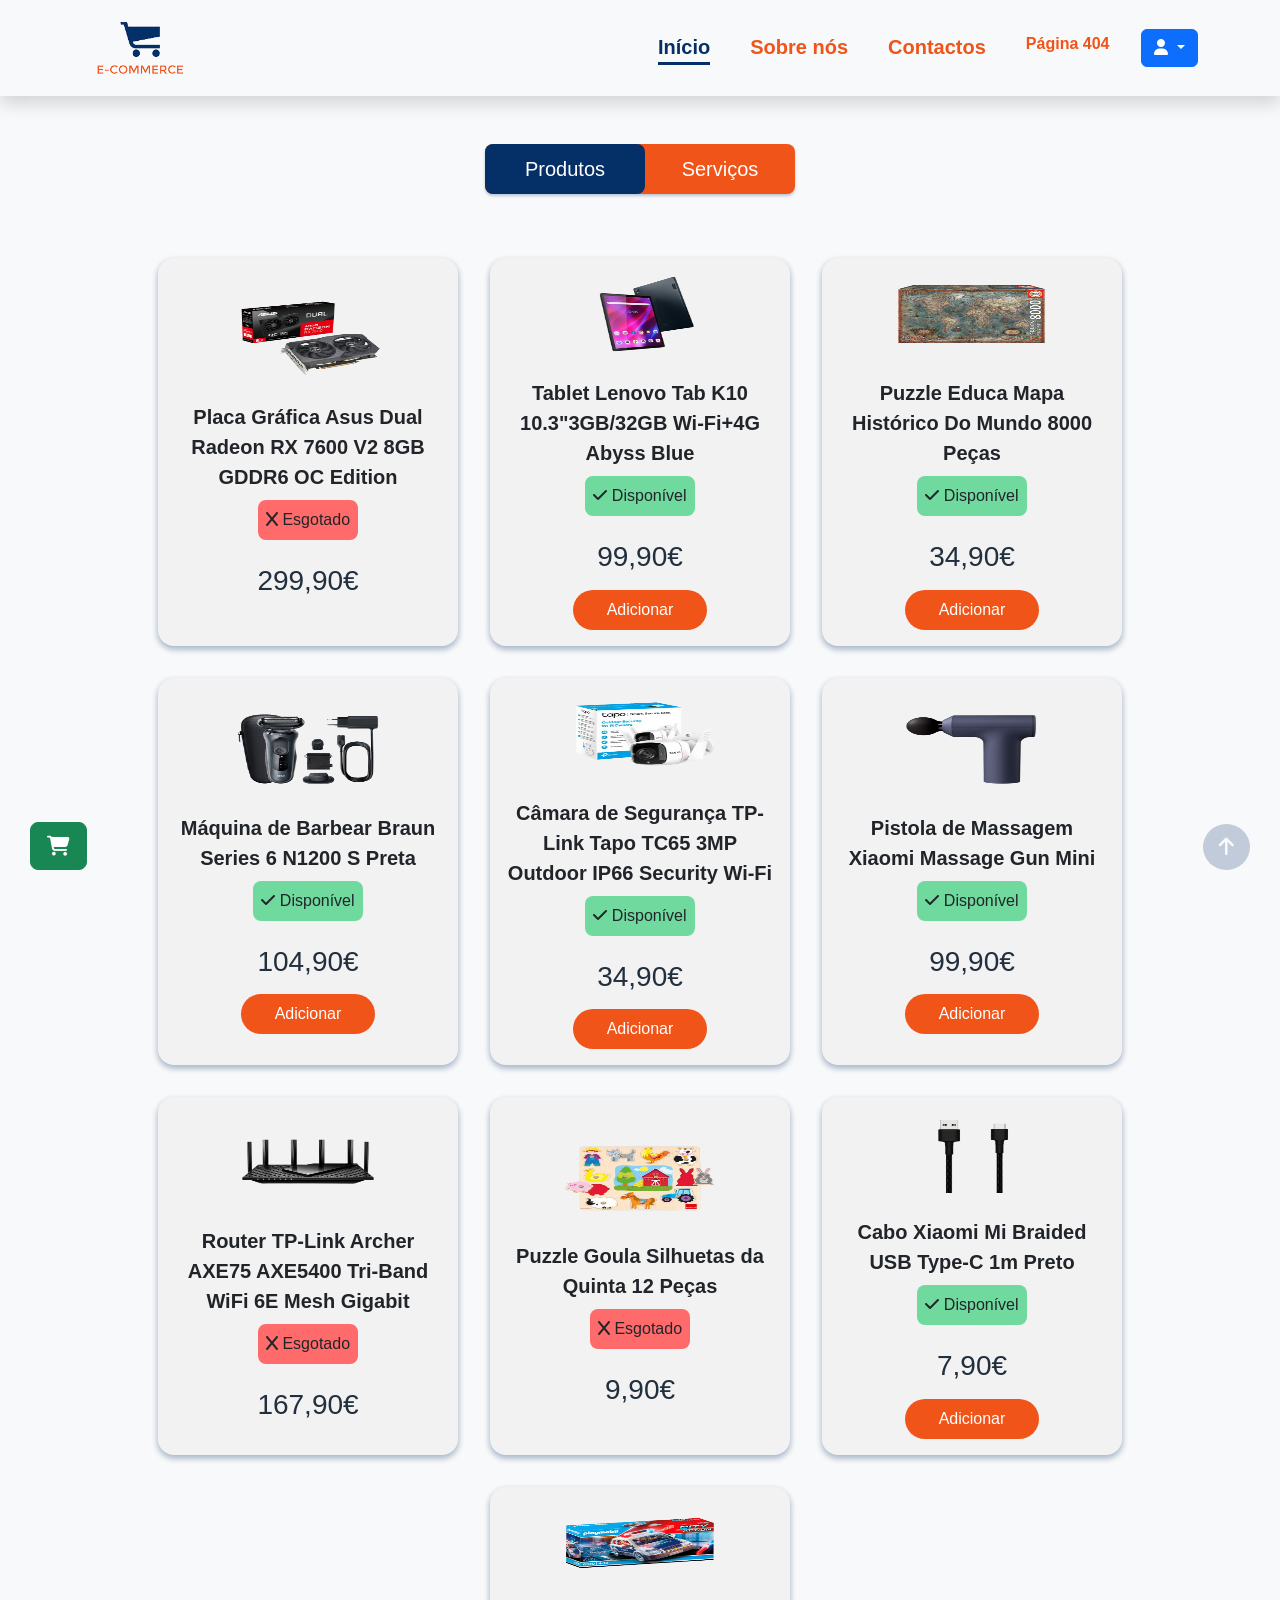
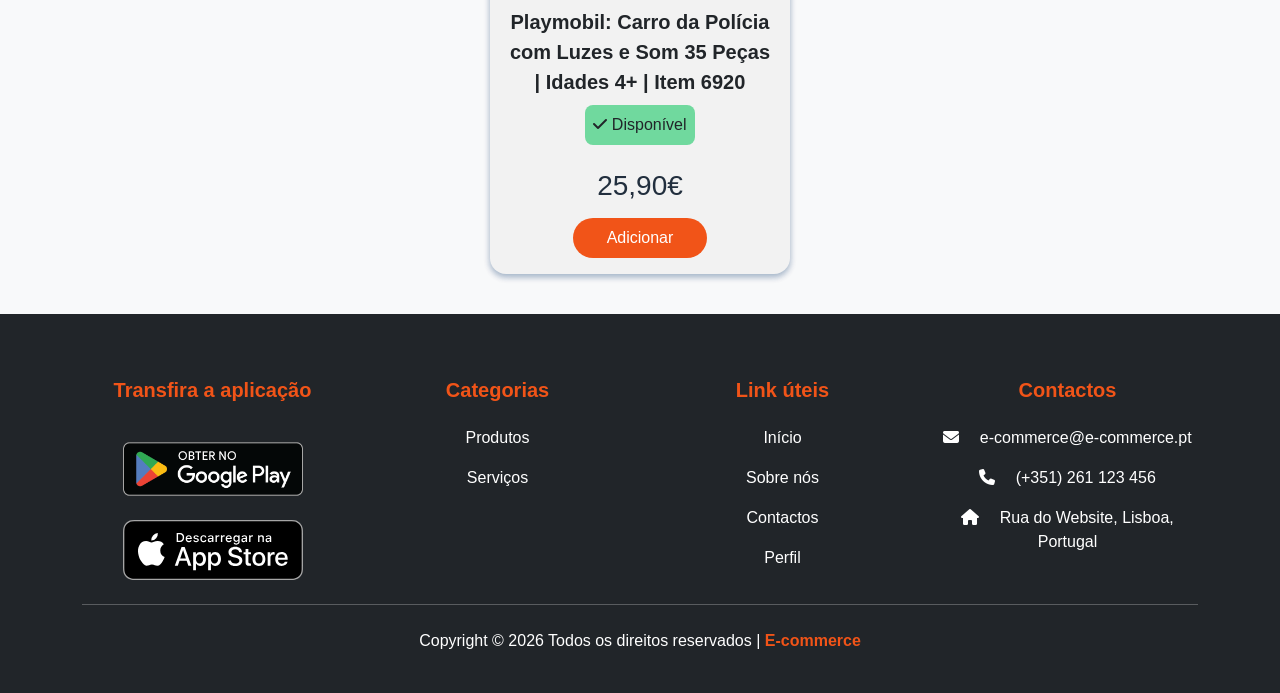
<file: src/index.html>
<!doctype html>
<html lang="pt">

<head>
    <meta charset="utf-8">
    <meta name="viewport" content="width=device-width, initial-scale=1">

    <title>E-commerce</title>

    <link rel="shortcut icon" href="assets/logo.ico" type="image/x-icon">
    <link rel="stylesheet" href="styles/bootstrap-5.3.3.min.css">
    <link rel="stylesheet" href="fontawesome-free-6.7.2-web/css/all.css">
    <link rel="stylesheet" href="styles/styles.css">
    <link rel="stylesheet" href="styles/shop.css">
    <link rel="stylesheet" href="styles/shopping-cart.css">
</head>

<body>
    <button type="button" id="scrollToTopButton" title="Subir"
        class="btn btn-primary btn-floating btn-lg rounded-circle border-0">
        <i class="fas fa-arrow-up"></i>
    </button>

    <button type="button" title="Carrinho" class="btn btn-success btn-floating btn-lg rounded-3"
        id="shoppingCartButton">
        <i class="fa-solid fa-cart-shopping fa-beat-fade"></i>
    </button>

    <div hidden class="shopping-cart text-center position-fixed p-3 rounded-4">
        <h2 class="fs-3 fw-medium">Carrinho de compras</h2>

        <div class="items"></div>

        <div id="totalPriceText" class="fs-4 m-3">Sem produtos</div>

        <button hidden type="button" title="Comprar" class="w-75 m-2 p-2 fs-5 border-0 text-white rounded-5 shadow-sm"
            id="checkoutButton">
            Comprar
        </button>
    </div>

    <header>
        <nav class="navbar navbar-expand-lg shadow bg-body-tertiary">
            <div class="container">
                <a class="navbar-brand" href="index.html"><img height="70px" src="assets/logo.png" alt="Logótipo"></a>

                <button class="navbar-toggler" type="button" data-bs-toggle="collapse" data-bs-target="#navbarNav"
                    aria-controls="navbarNav" aria-expanded="false" aria-label="Toggle navigation">
                    <span class="navbar-toggler-icon"></span>
                </button>

                <div class="collapse navbar-collapse justify-content-end" id="navbarNav">
                    <ul class="navbar-nav fw-bold fs-5">
                        <li class="nav-item me-4">
                            <a class="nav-link active" href="#" aria-current="page">Início</a>
                        </li>

                        <li class="nav-item me-4">
                            <a class="nav-link" href="pages/about-us.html">Sobre nós</a>
                        </li>

                        <li class="nav-item me-4">
                            <a class="nav-link" href="pages/contacts.html">Contactos</a>
                        </li>

                        <li class="nav-item me-4 fs-6">
                            <a class="nav-link" href="pages/404.html">Página 404</a>
                        </li>
                    </ul>

                    <div class="btn-group">
                        <button type="button" class="btn btn-primary dropdown-toggle" data-bs-toggle="dropdown"
                            aria-expanded="false">
                            <i class="fa-solid fa-user"></i>
                        </button>

                        <ul class="dropdown-menu dropdown-menu-start dropdown-menu-lg-end">
                            <li><a class="dropdown-item" href="pages/profile.html">Perfil</a></li>
                            <li><hr class="dropdown-divider"></li>
                            <li><a id="logoutButton" class="dropdown-item text-danger" href="pages/login.html">Logout</a></li>
                            <li><a class="dropdown-item" href="pages/login.html">Login</a></li>
                        </ul>
                    </div>
                </div>
            </div>
        </nav>
    </header>

    <main>
        <section id="shop">
            <ul class="shop-menu position-relative mt-5 m-auto p-0 rounded-3 text-white text-center">
                <li role="button" data-id="products">Produtos</li>
                <li role="button" data-id="services">Serviços</li>

                <div class="animation position-absolute top-0 h-100"></div>
            </ul>

            <div class="shop-gallery mt-5 justify-content-center d-flex flex-wrap"></div>
        </section>
    </main>

    <footer class="bg-dark text-white pt-5 pb-4 mt-4">
        <div class="container text-center text-md-left">
            <div class="row text-center text-md-left">
                <div class="col-md-3 col-lg-3 col-xl-3 mx-auto mt-3">
                    <h5 class="mb-4 fw-bold">Transfira a aplicação</h5>

                    <a role="button" target="_blank" href="https://play.google.com/store/games?device=windows"><img
                            src="assets/google-play-badge.png" alt="Obter no Google Play" class="m-2"
                            style="width: 180px;"></a>

                    <a role="button" target="_blank" href="https://www.apple.com/pt/app-store/"><img
                            src="assets/app-store-badge.svg" alt="Descarregar na App Store" class="m-2"
                            style="width: 180px;"></a>
                </div>

                <div class="change-shop-category col-md-3 col-lg-3 col-xl-3 mx-auto mt-3">
                    <h5 class="mb-4 fw-bold">Categorias</h5>

                    <p><a href="#shop" class="text-decoration-none text-white" data-id="products">Produtos</a></p>
                    <p><a href="#shop" class="text-decoration-none text-white" data-id="services">Serviços</a></p>
                </div>

                <div class="col-md-3 col-lg-3 col-xl-3 mx-auto mt-3">
                    <h5 class="mb-4 fw-bold">Link úteis</h5>

                    <p>
                        <a href="#" class="text-white" style="text-decoration: none;">Início</a>
                    </p>

                    <p>
                        <a href="pages/about-us.html" class="text-white" style="text-decoration: none;">Sobre nós</a>
                    </p>

                    <p>
                        <a href="pages/contacts.html" class="text-white" style="text-decoration: none;">Contactos</a>
                    </p>

                    <p>
                        <a href="pages/profile.html" class="text-white" style="text-decoration: none;">Perfil</a>
                    </p>
                </div>

                <div class="col-md-3 col-lg-3 col-xl-3 mx-auto mt-3">
                    <h5 class="mb-4 fw-bold">Contactos</h5>

                    <p>
                        <i class="fas fa-envelope me-3"></i>
                        <a class="text-white text-decoration-none"
                            href="mailto:e-commerce@e-commerce.pt">e-commerce@e-commerce.pt</a>
                    </p>

                    <p>
                        <i class="fas fa-phone me-3"></i>
                        <a class="text-white text-decoration-none" href="tel:261123456">(+351) 261 123 456</a>
                    </p>

                    <address>
                        <i class="fas fa-home me-3"></i>
                        <a class="text-white text-decoration-none" target="_blank"
                            href="https://maps.app.goo.gl/ByMkb3eF8p7PZ8bL6">Rua do Website, Lisboa, Portugal</a>
                    </address>
                </div>
            </div>

            <hr class="mb-4">

            <p id="copyright"></p>
        </div>
    </footer>

    <script src="js/jquery-3.7.1.min.js" type="text/javascript"></script>
    <script src="js/bootstrap-5.3.3.bundle.min.js"></script>
    <script src="js/main.js" type="text/javascript"></script>
    <script src="js/shop.js" type="text/javascript"></script>
</body>

</html>
</file>
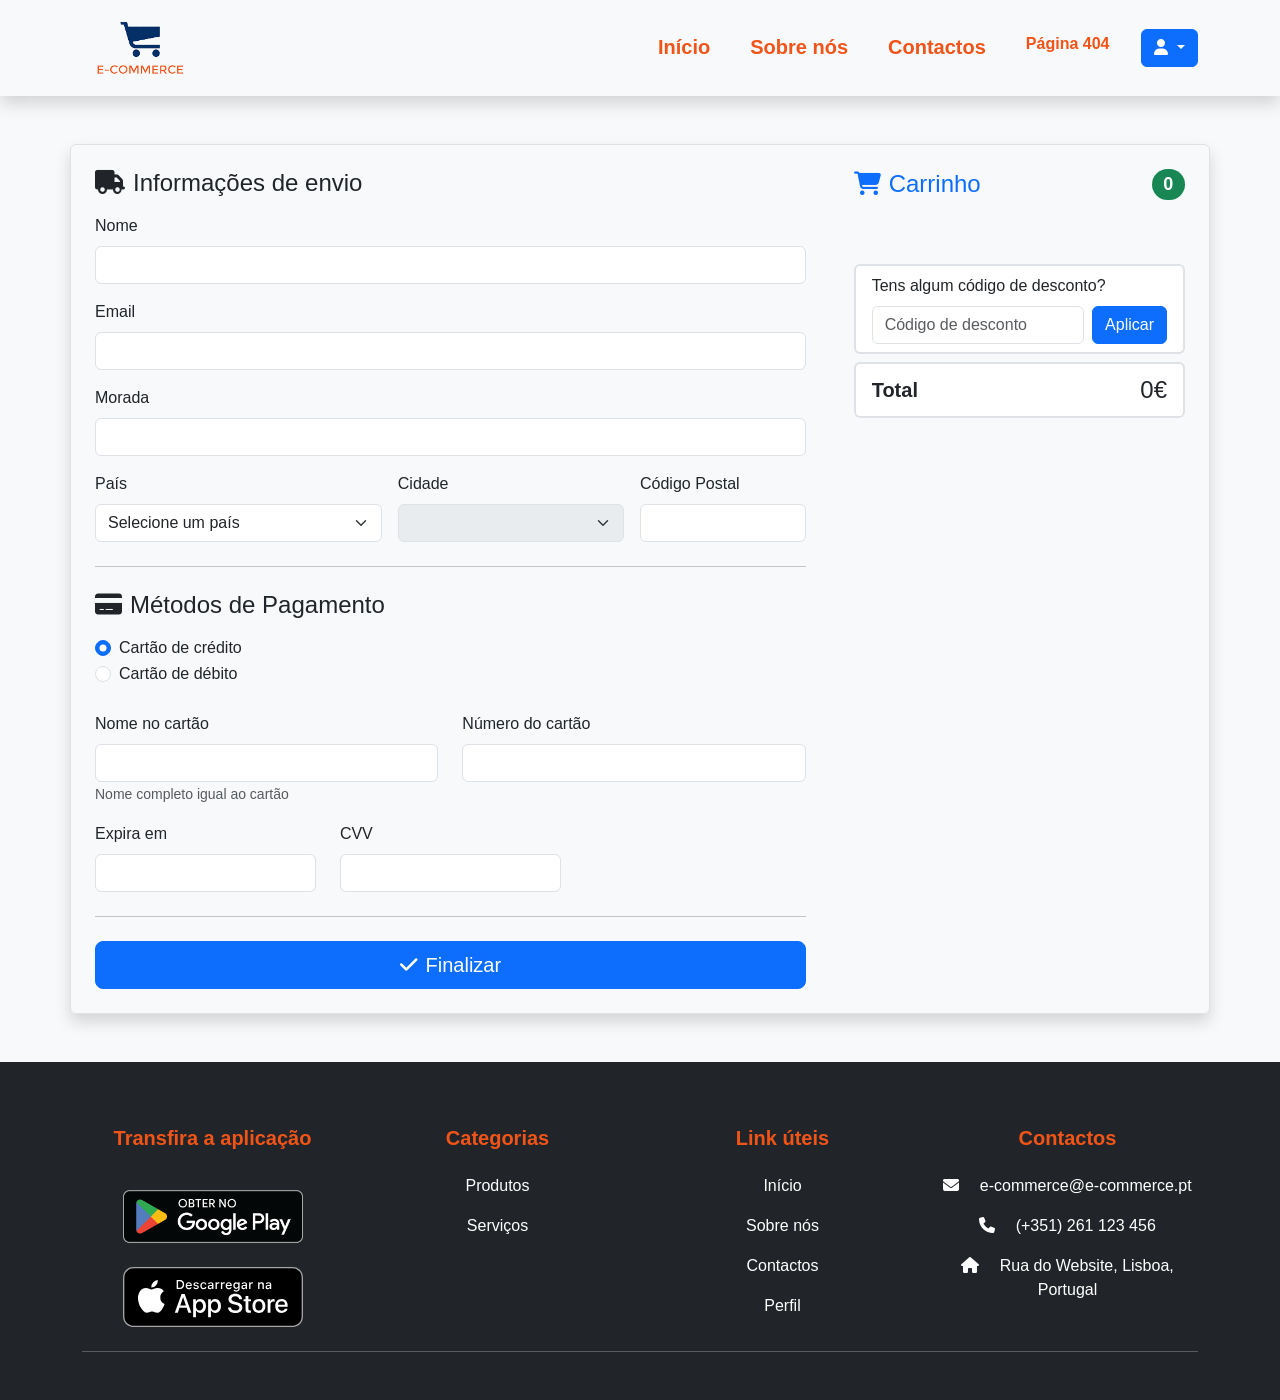
<file: src/pages/checkout.html>
<!doctype html>
<html lang="pt">

<head>
    <meta charset="utf-8">
    <meta name="viewport" content="width=device-width, initial-scale=1">

    <title>Contactos</title>

    <link rel="shortcut icon" href="../assets/logo.ico" type="image/x-icon">
    <link rel="stylesheet" href="../styles/bootstrap-5.3.3.min.css">
    <link rel="stylesheet" href="../fontawesome-free-6.7.2-web/css/all.css">
    <link rel="stylesheet" href="../styles/styles.css">
    <link rel="stylesheet" href="../styles/checkout.css">
</head>

<body>
    <button type="button" id="scrollToTopButton" title="Subir"
        class="btn btn-primary btn-floating btn-lg rounded-circle border-0">
        <i class="fas fa-arrow-up"></i>
    </button>

    <header>
        <nav class="navbar navbar-expand-lg shadow bg-body-tertiary">
            <div class="container">
                <a class="navbar-brand" href="../index.html"><img height="70px" src="../assets/logo.png"
                        alt="Logótipo"></a>

                <button class="navbar-toggler" type="button" data-bs-toggle="collapse" data-bs-target="#navbarNav"
                    aria-controls="navbarNav" aria-expanded="false" aria-label="Toggle navigation">
                    <span class="navbar-toggler-icon"></span>
                </button>

                <div class="collapse navbar-collapse justify-content-end" id="navbarNav">
                    <ul class="navbar-nav fw-bold fs-5">
                        <li class="nav-item me-4">
                            <a class="nav-link" href="../index.html">Início</a>
                        </li>

                        <li class="nav-item me-4">
                            <a class="nav-link" href="about-us.html">Sobre nós</a>
                        </li>

                        <li class="nav-item me-4">
                            <a class="nav-link" href="contacts.html">Contactos</a>
                        </li>

                        <li class="nav-item me-4 fs-6">
                            <a class="nav-link" href="404.html">Página 404</a>
                        </li>
                    </ul>

                    <div class="btn-group">
                        <button type="button" class="btn btn-primary dropdown-toggle" data-bs-toggle="dropdown"
                            aria-expanded="false">
                            <i class="fa-solid fa-user"></i>
                        </button>

                        <ul class="dropdown-menu dropdown-menu-start dropdown-menu-lg-end">
                            <li><a class="dropdown-item" href="profile.html">Perfil</a></li>
                            <li>
                                <hr class="dropdown-divider">
                            </li>
                            <li><a id="logoutButton" class="dropdown-item text-danger" href="login.html">Logout</a></li>
                            <li><a class="dropdown-item" href="login.html">Login</a></li>
                        </ul>
                    </div>
                </div>
            </div>
        </nav>
    </header>

    <main class="container my-5 p-4 border rounded shadow">
        <div class="row g-5">
            <div class="col-md-4 order-md-last">
                <h4 class="d-flex justify-content-between align-items-center mb-3">
                    <span class="text-primary"><i class="fas fa-shopping-cart me-2"></i>Carrinho</span>
                    <span id="totalItemsText" class="badge bg-success rounded-pill">0</span>
                </h4>

                <ul id="shoppingCart" class="list-group mt-3"></ul>
            </div>

            <div class="col-md-8 d-flex flex-column">
                <div class="flex-grow-1 d-flex flex-column justify-content-between">
                    <h4 class="mb-3"><i class="fas fa-truck me-2"></i>Informações de envio</h4>
                    <form class="h-100 d-flex flex-column justify-content-between">
                        <div class="row g-3">
                            <div class="col-12">
                                <label class="form-label" for="name">Nome</label>
                                <input type="text" id="name" class="form-control" required>
                            </div>

                            <div class="col-12">
                                <label class="form-label" for="email">Email</label>
                                <input type="email" id="email" class="form-control" required>
                            </div>

                            <div class="col-12">
                                <label class="form-label" for="address">Morada</label>
                                <input type="text" id="address" class="form-control" required>
                            </div>
                            
                            <div class="col-md-5">
                                <label class="form-label" for="country">País</label>
                                <select class="form-select" id="country" required></select>
                            </div>

                            <div class="col-md-4">
                                <label class="form-label" for="city">Cidade</label>
                                <select class="form-select" id="city" disabled></select>
                            </div>

                            <div class="col-md-3">
                                <label class="form-label" for="postalCode">Código Postal</label>
                                <input type="text" id="postalCode" class="form-control" required>
                            </div>
                        </div>

                        <hr class="my-4">

                        <h4 class="mb-3"><i class="fas fa-credit-card me-2"></i>Métodos de Pagamento</h4>

                        <div class="form-check">
                            <input id="credit" name="paymentMethod" type="radio" class="form-check-input" checked required>
                            <label class="form-check-label" for="credit">Cartão de crédito</label>
                        </div>

                        <div class="form-check">
                            <input id="debit" name="paymentMethod" type="radio" class="form-check-input" required>
                            <label class="form-check-label" for="debit">Cartão de débito</label>
                        </div>

                        <div class="row gy-3 mt-2">
                            <div class="col-md-6">
                                <label class="form-label" for="cardname">Nome no cartão</label>
                                <input type="text" id="cardname" class="form-control" required>
                                <small class="text-muted">Nome completo igual ao cartão</small>
                            </div>

                            <div class="col-md-6">
                                <label class="form-label" for="creditcard">Número do cartão</label>
                                <input type="text" id="creditcard" class="form-control" required>
                            </div>

                            <div class="col-md-4">
                                <label class="form-label" for="expiration">Expira em</label>
                                <input type="text" id="expiration" class="form-control" required>
                            </div>
                            
                            <div class="col-md-4">
                                <label class="form-label" for="cvv">CVV</label>
                                <input type="text" id="cvv" class="form-control" required>
                            </div>
                        </div>

                        <hr class="my-4">

                        <button type="submit" class="btn btn-primary btn-lg w-100"><i class="fas fa-check me-2"></i>Finalizar</button>
                    </form>
                </div>
            </div>
        </div>
    </main>


    <footer class="bg-dark text-white pt-5 pb-4 mt-4">
        <div class="container text-center text-md-left">
            <div class="row text-center text-md-left">
                <div class="col-md-3 col-lg-3 col-xl-3 mx-auto mt-3">
                    <h5 class="mb-4 fw-bold">Transfira a aplicação</h5>

                    <a role="button" target="_blank" href="https://play.google.com/store/games?device=windows"><img
                            src="../assets/google-play-badge.png" alt="Obter no Google Play" class="m-2"
                            style="width: 180px;"></a>

                    <a role="button" target="_blank" href="https://www.apple.com/pt/app-store/"><img
                            src="../assets/app-store-badge.svg" alt="Descarregar na App Store" class="m-2"
                            style="width: 180px;"></a>
                </div>

                <div class="change-shop-category col-md-3 col-lg-3 col-xl-3 mx-auto mt-3">
                    <h5 class="mb-4 fw-bold">Categorias</h5>

                    <p><a href="../index.html#products" class="text-decoration-none text-white">Produtos</a></p>
                    <p><a href="../index.html#services" class="text-decoration-none text-white">Serviços</a></p>
                </div>

                <div class="col-md-3 col-lg-3 col-xl-3 mx-auto mt-3">
                    <h5 class="mb-4 fw-bold">Link úteis</h5>

                    <p>
                        <a href="../index.html" class="text-white" style="text-decoration: none;">Início</a>
                    </p>

                    <p>
                        <a href="about-us.html" class="text-white" style="text-decoration: none;">Sobre nós</a>
                    </p>

                    <p>
                        <a href="contacts.html" class="text-white" style="text-decoration: none;">Contactos</a>
                    </p>

                    <p>
                        <a href="profile.html" class="text-white" style="text-decoration: none;">Perfil</a>
                    </p>
                </div>

                <div class="col-md-3 col-lg-3 col-xl-3 mx-auto mt-3">
                    <h5 class="mb-4 fw-bold">Contactos</h5>

                    <p>
                        <i class="fas fa-envelope me-3"></i>
                        <a class="text-white text-decoration-none"
                            href="mailto:e-commerce@e-commerce.pt">e-commerce@e-commerce.pt</a>
                    </p>

                    <p>
                        <i class="fas fa-phone me-3"></i>
                        <a class="text-white text-decoration-none" href="tel:261123456">(+351) 261 123 456</a>
                    </p>

                    <address>
                        <i class="fas fa-home me-3"></i>
                        <a class="text-white text-decoration-none" target="_blank"
                            href="https://maps.app.goo.gl/ByMkb3eF8p7PZ8bL6">Rua do Website, Lisboa, Portugal</a>
                    </address>
                </div>
            </div>

            <hr class="mb-4">

            <p id="copyright"></p>
        </div>
    </footer>

    <script src="../js/jquery-3.7.1.min.js" type="text/javascript"></script>
    <script src="../js/bootstrap-5.3.3.bundle.min.js"></script>
    <script src="../js/checkout.js" type="text/javascript"></script>
</body>

</html>
</file>
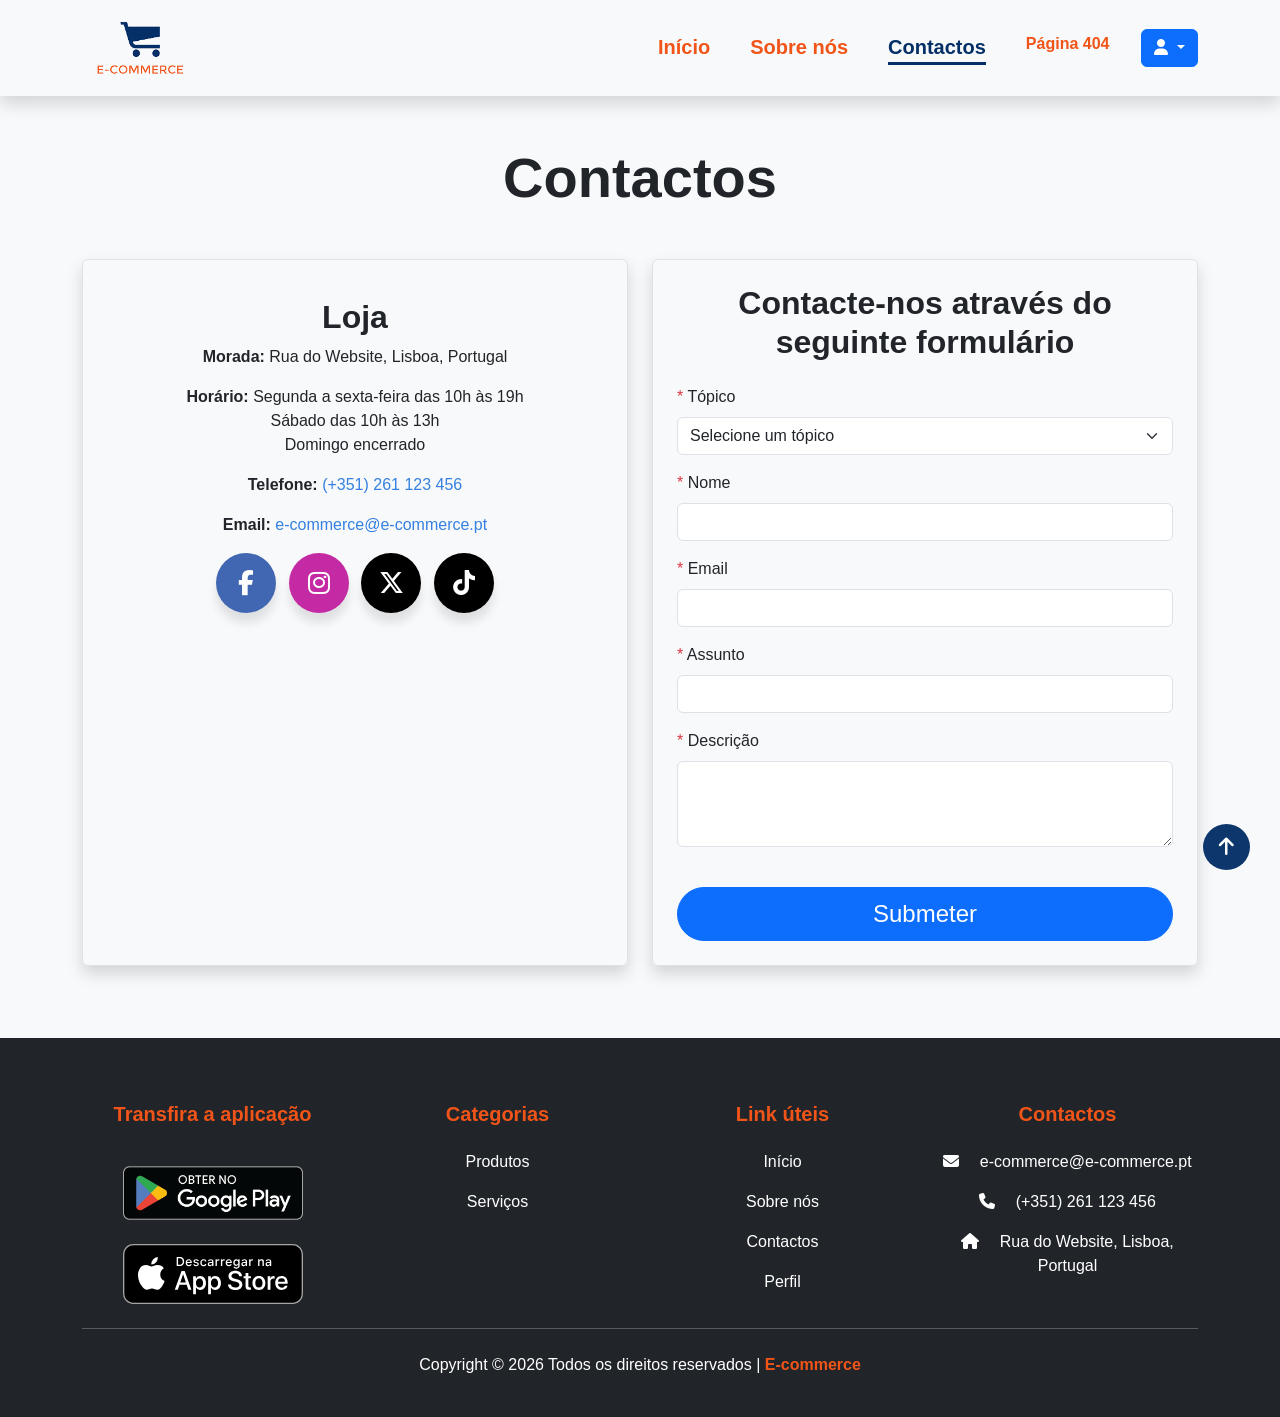
<file: src/pages/contacts.html>
<!doctype html>
<html lang="pt">

<head>
    <meta charset="utf-8">
    <meta name="viewport" content="width=device-width, initial-scale=1">

    <title>Contactos</title>

    <link rel="shortcut icon" href="../assets/logo.ico" type="image/x-icon">
    <link rel="stylesheet" href="../styles/bootstrap-5.3.3.min.css">
    <link rel="stylesheet" href="../fontawesome-free-6.7.2-web/css/all.css">
    <link rel="stylesheet" href="../styles/styles.css">
    <link rel="stylesheet" href="../styles/contacts.css">
</head>

<body>
    <button type="button" id="scrollToTopButton" title="Subir"
        class="btn btn-primary btn-floating btn-lg rounded-circle border-0">
        <i class="fas fa-arrow-up"></i>
    </button>

    <header>
        <nav class="navbar navbar-expand-lg shadow bg-body-tertiary">
            <div class="container">
                <a class="navbar-brand" href="../index.html"><img height="70px" src="../assets/logo.png"
                        alt="Logótipo"></a>

                <button class="navbar-toggler" type="button" data-bs-toggle="collapse" data-bs-target="#navbarNav"
                    aria-controls="navbarNav" aria-expanded="false" aria-label="Toggle navigation">
                    <span class="navbar-toggler-icon"></span>
                </button>

                <div class="collapse navbar-collapse justify-content-end" id="navbarNav">
                    <ul class="navbar-nav fw-bold fs-5">
                        <li class="nav-item me-4">
                            <a class="nav-link" href="../index.html">Início</a>
                        </li>

                        <li class="nav-item me-4">
                            <a class="nav-link" href="about-us.html">Sobre nós</a>
                        </li>

                        <li class="nav-item me-4">
                            <a class="nav-link active" href="contacts.html" aria-current="page">Contactos</a>
                        </li>

                        <li class="nav-item me-4 fs-6">
                            <a class="nav-link" href="404.html">Página 404</a>
                        </li>
                    </ul>

                    <div class="btn-group">
                        <button type="button" class="btn btn-primary dropdown-toggle" data-bs-toggle="dropdown"
                            aria-expanded="false">
                            <i class="fa-solid fa-user"></i>
                        </button>

                        <ul class="dropdown-menu dropdown-menu-start dropdown-menu-lg-end">
                            <li><a class="dropdown-item" href="profile.html">Perfil</a></li>
                            <li><hr class="dropdown-divider"></li>
                            <li><a id="logoutButton" class="dropdown-item text-danger" href="login.html">Logout</a></li>
                            <li><a class="dropdown-item" href="login.html">Login</a></li>
                        </ul>
                    </div>
                </div>
            </div>
        </nav>
    </header>

    <main class="container">
        <h1 class="display-4 fw-bold mb-5 mt-5 text-center">Contactos</h1>

        <div class="row mb-5">
            <div class="col-md-6 col-lg-6 col-xl-6 mb-4 mx-auto">
                <div class="contacts h-100 text-center border rounded shadow d-flex align-items-center justify-content-center">
                    <div>
                        <h2 class="fs-2 fw-bold mt-3">Loja</h2>

                        <address><strong>Morada:</strong> Rua do Website, Lisboa, Portugal</address>
                        <p><strong>Horário:</strong> Segunda a sexta-feira das 10h às 19h<br>Sábado das 10h às 13h<br>
                            Domingo encerrado</p>

                        <p>
                            <strong>Telefone:</strong>
                            <a class="text-decoration-none" href="tel:261123456"> (+351) 261 123 456</a>
                        </p>

                        <p>
                            <strong>Email:</strong>
                            <a class="text-decoration-none"
                                href="mailto:e-commerce@e-commerce.pt">e-commerce@e-commerce.pt</a>
                        </p>

                        <ul class="list-unstyled list-inline mt-3">
                            <li class="list-inline-item">
                                <a href="https://www.facebook.com/" target="_blank" rel="noopener noreferrer">
                                    <div class="icon">
                                        <i class="fab fa-facebook-f"></i>
                                    </div>
                                </a>
                            </li>

                            <li class="list-inline-item">
                                <a href="https://www.instagram.com/" target="_blank" rel="noopener noreferrer">
                                    <div class="icon">
                                        <i class="fab fa-instagram"></i>
                                    </div>
                                </a>
                            </li>

                            <li class="list-inline-item">
                                <a href="https://x.com/" target="_blank" rel="noopener noreferrer">
                                    <div class="icon">
                                        <i class="fab fa-x-twitter"></i>
                                    </div>
                                </a>
                            </li>

                            <li class="list-inline-item">
                                <a href="https://tiktok.com/" target="_blank" rel="noopener noreferrer">
                                    <div class="icon">
                                        <i class="fab fa-tiktok"></i>
                                    </div>
                                </a>
                            </li>
                        </ul>

                        <iframe class="border-0 rounded-3"
                            src="https://www.google.com/maps/embed?pb=!1m18!1m12!1m3!1d3110.7922655797306!2d-9.162586024332104!3d38.76846837175179!2m3!1f0!2f0!3f0!3m2!1i1024!2i768!4f13.1!3m3!1m2!1s0xd1932edd62bb521%3A0x1ee0de4e32108704!2sISTEC%20-%20Instituto%20Superior%20de%20Tecnologias%20Avan%C3%A7adas!5e0!3m2!1spt-PT!2spt!4v1700434780135!5m2!1spt-PT!2spt"
                            width="400" height="300" allowfullscreen="" loading="lazy"
                            referrerpolicy="no-referrer-when-downgrade"></iframe>
                    </div>
                </div>
            </div>

            <div class="col-md-6 col-lg-6 col-xl-6 mb-4 mx-auto">
                <div class="contacts-form h-100 p-4 border rounded shadow">
                    <form method="post" action="" class="needs-validation" onsubmit="return false;" novalidate>
                        <h2 class="text-center fw-bold mb-4">Contacte-nos através do seguinte formulário</h2>

                        <div class="form-group mb-3">
                            <label for="topic" class="form-label"><span class="required-star">*</span> Tópico</label>
                            <select class="form-select" name="topic" required>
                                <option selected disabled value="">Selecione um tópico</option>
                                <option value="Informações">Informações</option>
                                <option value="Sugestões">Sugestões</option>
                                <option value="Reclamações">Reclamações</option>
                            </select>

                            <div class="invalid-feedback">Campo obrigatório</div>
                        </div>

                        <div class="form-group mb-3">
                            <label for="name" class="form-label"><span class="required-star">*</span> Nome</label>
                            <input type="text" class="form-control" maxlength="100" name="name" required>

                            <div class="invalid-feedback">Campo obrigatório</div>
                        </div>

                        <div class="form-group mb-3">
                            <label for="email" class="form-label"><span class="required-star">*</span> Email</label>
                            <input type="email" class="form-control" maxlength="320" name="email" required>

                            <div class="invalid-feedback">Campo obrigatório</div>
                        </div>

                        <div class="form-group mb-3">
                            <label for="subject" class="form-label"><span class="required-star">*</span> Assunto</label>
                            <input type="text" class="form-control" maxlength="70" name="subject" required>

                            <div class="invalid-feedback">Campo obrigatório</div>
                        </div>

                        <div class="form-group mb-3">
                            <label for="description" class="form-label"><span class="required-star">*</span>
                                Descrição</label>
                            <textarea type="text" class="form-control" rows="3" maxlength="3000" name="description"
                                required></textarea>

                            <div class="invalid-feedback">Campo obrigatório</div>
                        </div>

                        <button class="btn btn-primary w-100 p-2 mt-4 fs-4" type="submit"
                            style="border-radius: 50px">Submeter</button>
                    </form>
                </div>
            </div>
        </div>
    </main>

    <footer class="bg-dark text-white pt-5 pb-4 mt-4">
        <div class="container text-center text-md-left">
            <div class="row text-center text-md-left">
                <div class="col-md-3 col-lg-3 col-xl-3 mx-auto mt-3">
                    <h5 class="mb-4 fw-bold">Transfira a aplicação</h5>

                    <a role="button" target="_blank" href="https://play.google.com/store/games?device=windows"><img
                            src="../assets/google-play-badge.png" alt="Obter no Google Play" class="m-2"
                            style="width: 180px;"></a>

                    <a role="button" target="_blank" href="https://www.apple.com/pt/app-store/"><img
                            src="../assets/app-store-badge.svg" alt="Descarregar na App Store" class="m-2"
                            style="width: 180px;"></a>
                </div>

                <div class="change-shop-category col-md-3 col-lg-3 col-xl-3 mx-auto mt-3">
                    <h5 class="mb-4 fw-bold">Categorias</h5>

                    <p><a href="../index.html#products" class="text-decoration-none text-white">Produtos</a></p>
                    <p><a href="../index.html#services" class="text-decoration-none text-white">Serviços</a></p>
                </div>

                <div class="col-md-3 col-lg-3 col-xl-3 mx-auto mt-3">
                    <h5 class="mb-4 fw-bold">Link úteis</h5>

                    <p>
                        <a href="../index.html" class="text-white" style="text-decoration: none;">Início</a>
                    </p>

                    <p>
                        <a href="about-us.html" class="text-white" style="text-decoration: none;">Sobre nós</a>
                    </p>

                    <p>
                        <a href="contacts.html" class="text-white" style="text-decoration: none;">Contactos</a>
                    </p>

                    <p>
                        <a href="profile.html" class="text-white" style="text-decoration: none;">Perfil</a>
                    </p>
                </div>

                <div class="col-md-3 col-lg-3 col-xl-3 mx-auto mt-3">
                    <h5 class="mb-4 fw-bold">Contactos</h5>

                    <p>
                        <i class="fas fa-envelope me-3"></i>
                        <a class="text-white text-decoration-none"
                            href="mailto:e-commerce@e-commerce.pt">e-commerce@e-commerce.pt</a>
                    </p>

                    <p>
                        <i class="fas fa-phone me-3"></i>
                        <a class="text-white text-decoration-none" href="tel:261123456">(+351) 261 123 456</a>
                    </p>

                    <address>
                        <i class="fas fa-home me-3"></i>
                        <a class="text-white text-decoration-none" target="_blank"
                            href="https://maps.app.goo.gl/ByMkb3eF8p7PZ8bL6">Rua do Website, Lisboa, Portugal</a>
                    </address>
                </div>
            </div>

            <hr class="mb-4">

            <p id="copyright"></p>
        </div>
    </footer>

    <script src="../js/jquery-3.7.1.min.js" type="text/javascript"></script>
    <script src="../js/bootstrap-5.3.3.bundle.min.js"></script>
    <script src="../js/main.js" type="text/javascript"></script>
</body>

</html>
</file>
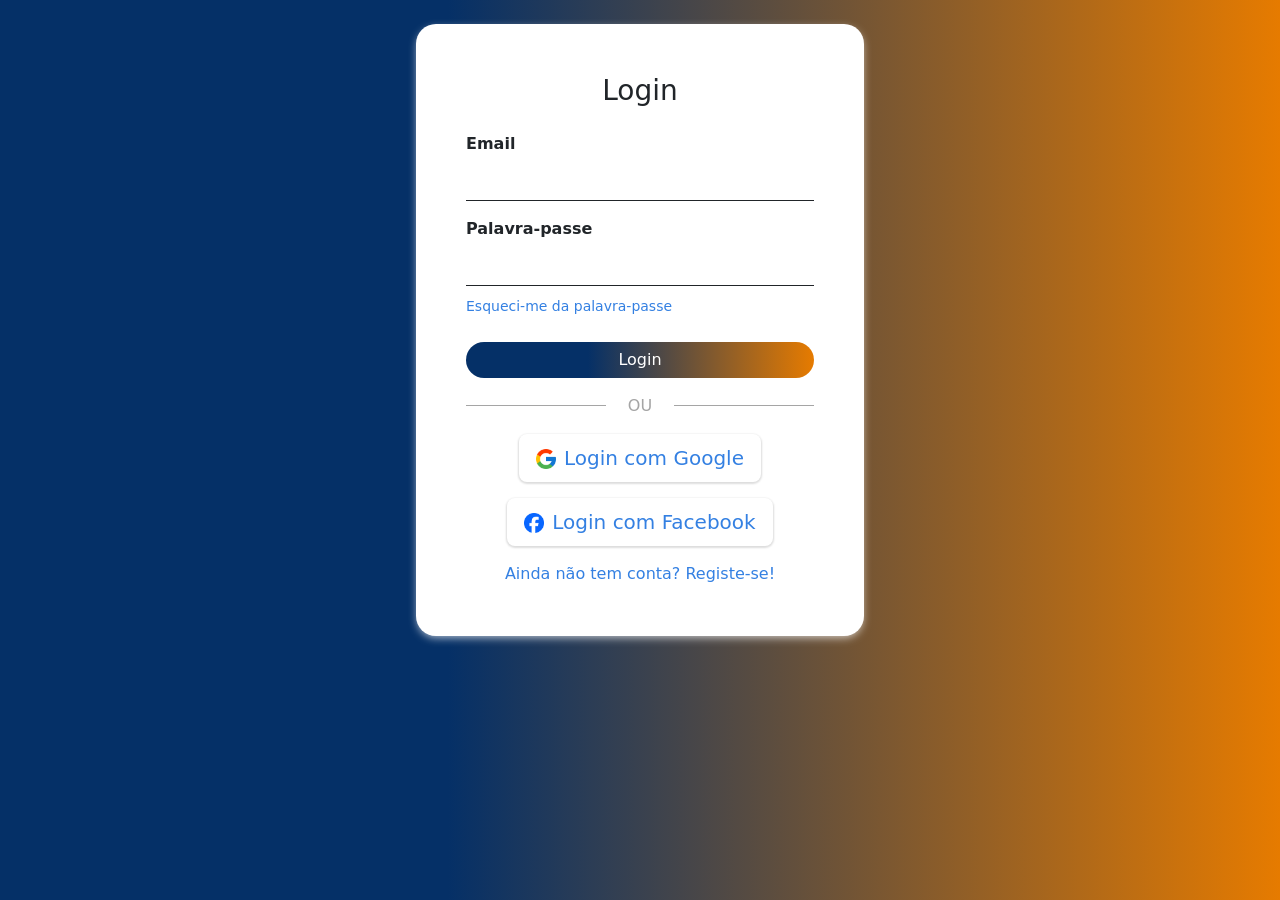
<file: src/pages/login.html>
<!doctype html>
<html lang="pt">

<head>
    <meta charset="utf-8">
    <meta name="viewport" content="width=device-width, initial-scale=1">

    <title>Contactos</title>

    <link rel="shortcut icon" href="../assets/logo.ico" type="image/x-icon">
    <link rel="stylesheet" href="../styles/bootstrap-5.3.3.min.css">
    <link rel="stylesheet" href="../fontawesome-free-6.7.2-web/css/all.css">
    <link rel="stylesheet" href="../styles/login-registry.css">
</head>

<body>
    <main>
        <form action="../index.html" class="mt-4 mx-auto bg-white">
            <h4 class="text-center fs-3">Login</h4>

            <fieldset>
                <div class="mb-2 mt-3">
                    <label for="email" class="form-label fw-bold">Email</label>
                    <input type="email" maxlength="320" class="form-control" id="email">
                </div>

                <div class="mb-2 mt-3">
                    <label for="password" class="form-label fw-bold">Palavra-passe</label>
                    <input type="password" class="form-control" id="password">
                </div>
            </fieldset>

            <a href="#" class="form-text mt-3 text-decoration-none">Esqueci-me da palavra-passe</a>

            <button id="loginButton" type="submit" class="btn btn-primary mt-4 w-100 rounded-5 border-0">Login</button>

            <div class="or-container align-items-center d-flex mt-3 mb-3">
                <div class="line-separator"></div>
                <div class="or-label text-center ms-2 me-2">OU</div>
                <div class="line-separator"></div>
            </div>

            <div class="text-center">
                <a class="btn btn-lg btn-login" href="#">
                    <img class="me-2" src="../assets/google-logo.png" alt="Login com Google">Login com Google
                </a>

                <br>

                <a class="btn btn-lg btn-login mt-3" href="#">
                    <img class="me-2" src="../assets/facebook-logo.png" alt="Login com Facebook">Login com Facebook
                </a>
            </div>

            <div class="text-center mt-3">
                <a href="registry.html" class="text-decoration-none">Ainda não tem conta? Registe-se!</a>
            </div>
        </form>
    </main>

    <script src="../js/jquery-3.7.1.min.js" type="text/javascript"></script>
    <script src="../js/bootstrap-5.3.3.bundle.min.js"></script>
</body>

</html>
</file>
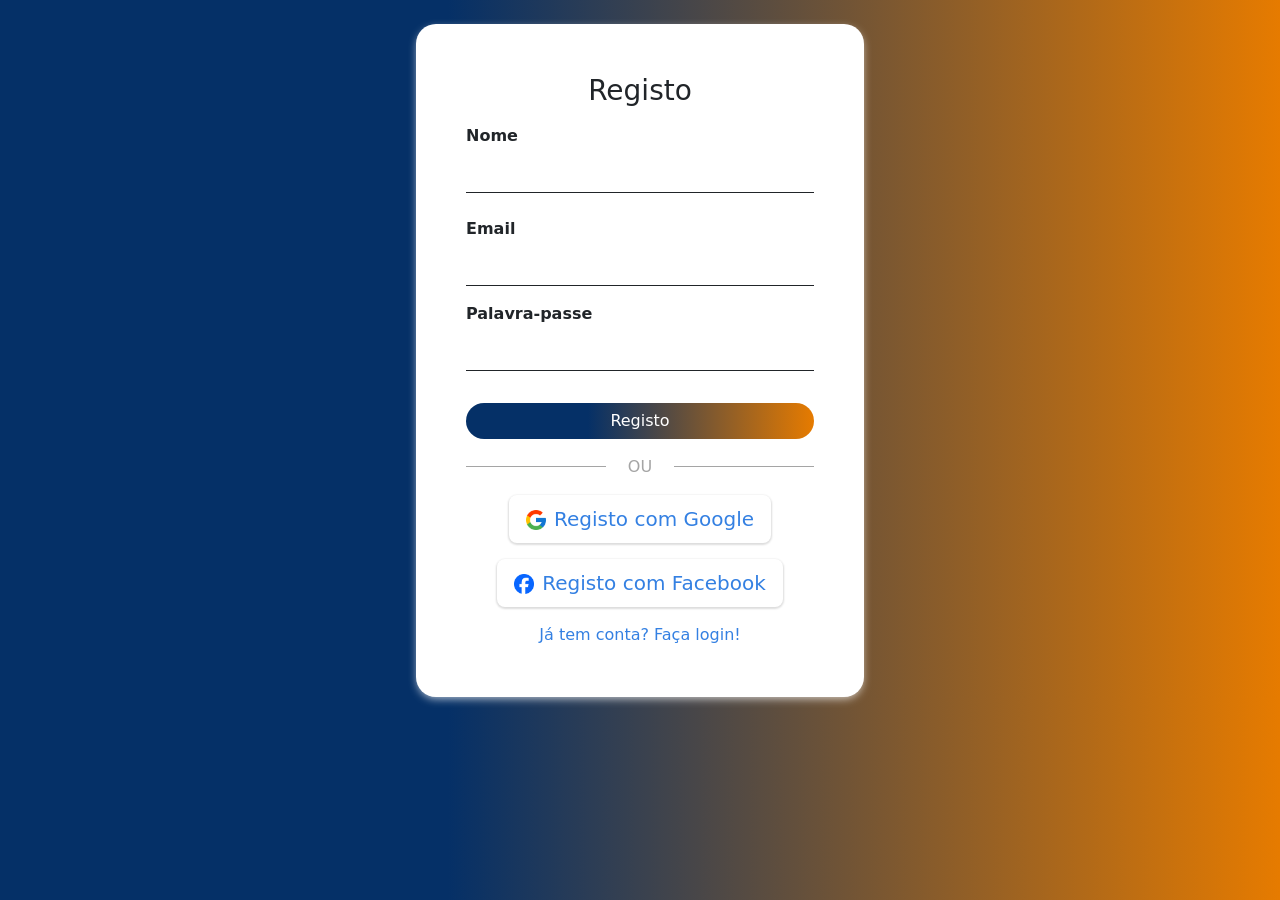
<file: src/pages/registry.html>
<!doctype html>
<html lang="pt">

<head>
    <meta charset="utf-8">
    <meta name="viewport" content="width=device-width, initial-scale=1">

    <title>Contactos</title>

    <link rel="shortcut icon" href="../assets/logo.ico" type="image/x-icon">
    <link rel="stylesheet" href="../styles/bootstrap-5.3.3.min.css">
    <link rel="stylesheet" href="../fontawesome-free-6.7.2-web/css/all.css">
    <link rel="stylesheet" href="../styles/login-registry.css">
</head>

<body>
    <main>
        <form action="../index.html" class="mt-4 mx-auto bg-white">
            <h4 class="text-center fs-3">Registo</h4>

            <fieldset>
                <div class="mb-2 mt-2">
                    <label for="name" class="form-label fw-bold">Nome</label>
                    <input type="text" maxlength="50" class="form-control" id="name">
                </div>
            </fieldset>

            <fieldset>
                <div class="mb-2 mt-3">
                    <label for="email" class="form-label fw-bold">Email</label>
                    <input type="email" maxlength="320" class="form-control" id="email">
                </div>

                <div class="mb-2 mt-3">
                    <label for="password" class="form-label fw-bold">Palavra-passe</label>
                    <input type="password" class="form-control" id="password">
                </div>
            </fieldset>

            <button type="submit" class="btn btn-primary mt-4 w-100 rounded-5 border-0">Registo</button>

            <div class="or-container align-items-center d-flex mt-3 mb-3">
                <div class="line-separator"></div>
                <div class="or-label text-center ms-2 me-2">OU</div>
                <div class="line-separator"></div>
            </div>

            <div class="text-center">
                <a class="btn btn-lg btn-login" href="#">
                    <img class="me-2" src="../assets/google-logo.png" alt="Registo com Google">Registo com Google
                </a>

                <br>

                <a class="btn btn-lg btn-login mt-3" href="#">
                    <img class="me-2" src="../assets/facebook-logo.png" alt="Registo com Facebook">Registo com Facebook
                </a>
            </div>

            <div class="text-center mt-3">
                <a href="login.html" class="text-decoration-none">Já tem conta? Faça login!</a>
            </div>
        </form>
    </main>

    <script src="../js/jquery-3.7.1.min.js" type="text/javascript"></script>
    <script src="../js/bootstrap-5.3.3.bundle.min.js"></script>
</body>

</html>
</file>
<file: src/styles/styles.css>
body {
    font-family: Arial, Helvetica, sans-serif;
    background-color: #f8f9fa;
}

.nav-link {
    color: #f15418 !important;
}

.nav-link:hover {
    color: #053067 !important;
    text-decoration: none !important;
}

.nav-link:hover::after {
    width: 100%;
}

.nav-link::after {
    content: '';
    width: 0%;
    height: 3px;
    background: #053067;
    display: block;
    transition: 0.5s;
}

.nav-link.active {
    color: #053067 !important;
}

.nav-link.active::after {
    content: '';
    width: 100%;
    height: 3px;
    background: #053067;
    display: block;
    transition: 0.5s;
}

.btn-floating {
    position: fixed;
    bottom: 30px;
}

#scrollToTopButton {
    right: 30px;
    display: none;
    z-index: 9000;
    background-color: #053067;
}

#shoppingCartButton {
    z-index: 9000;
    left: 30px;
}

#copyright strong {
    color: #f15418;
}

footer h5 {
    color: #f15418;
}

footer a:hover {
    color: #3480e2 !important;
}

footer a img:hover {
    box-shadow: 0 14px 28px rgba(5, 48, 103, 0.25), 0 10px 10px rgba(5, 48, 103, 0.22) !important;
    transform: translate(0px, -4px);
}
</file>
<file: src/styles/shop.css>
.content {
    box-sizing: border-box;
    box-shadow: 0 3px 6px rgba(5, 48, 103, 0.16), 0 3px 6px rgba(5, 48, 103, 0.23);
    transition: .5s;
    background: #f2f2f2;
}

.content:hover {
    box-shadow: 0 14px 28px rgba(5, 48, 103, 0.25), 0 10px 10px rgba(5, 48, 103, 0.22);
    transform: translate(0px, -8px);
}

.shop-gallery a:hover {
    color: #3480e2 !important;
}

.shop-gallery h6 {
    color: #222f3e;
}

.shop-gallery button {
    background: #f15418;
}

.shop-gallery button:hover {
    background: #c74612;
}

@media (max-width: 1100px) {
    .shop-gallery .content {
        width: 45%;
    }
}

@media (max-width: 750px) {
    .shop-gallery .content {
        width: 100%;
    }
}

.shop-menu {
    width: 310px;
    height: 50px;
    background: #f15418;
    font-size: 0;
    box-shadow: 0 2px 3px 0 rgba(5, 48, 103, 0.25);
}

.shop-menu li {
    font-size: 20px;
    line-height: 50px;
    position: relative;
    z-index: 1;
    display: inline-block;
}

.shop-menu .animation,
.shop-menu li.shop-active {
    background: #053067;
    border-radius: 8px;
    transition: all .5s ease 0s;
}


.shop-menu li:nth-child(1) {
    width: 160px;
}

.shop-menu .shop-active,
li:nth-child(1):hover~.animation {
    width: 160px;
    left: 0;
}

.shop-menu li:nth-child(2) {
    width: 150px;
}

.shop-menu li:nth-child(2):hover~.animation {
    width: 150px;
    left: 160px;
}

#logoutButton:hover {
    color: white !important;
    background: rgb(240, 82, 82);
}

#logoutButton:active {
    background: rgb(240, 82, 82);
}
</file>
<file: src/styles/shopping-cart.css>
.shopping-cart {
    left: 30px;
    bottom: 100px;
    z-index: 9999;
    position: fixed;
    box-shadow: 0 5px 4px 0 rgba(5, 48, 103, 0.55);
    width: 450px;
    background: #fff;
}

.shopping-cart .items {
    max-height: 300px;
    overflow: auto;
    padding: 5px;
    margin-top: 10px;
}

.shopping-cart .items .box {
    display: flex;
    position: relative;
    box-shadow: 0 3px 5px rgb(0 0 0 / 0.2);
}

#checkoutButton {
    background: #f15418;
}

#checkoutButton:hover {
    font-weight: bold;
    box-shadow: 0 14px 28px rgba(5, 48, 103, 0.25), 0 10px 10px rgba(5, 48, 103, 0.22) !important;
    transform: translate(0px, -4px);
}

@media (max-width: 425px) {
    .shopping-cart {
        width: 380px;
    }
}
</file>
<file: src/styles/checkout.css>
.quantity-input {
    width: 80px;
}

.item-price {
    float: inline-end !important;
}

#shoppingCart {
    max-height: 773px;
    overflow-y: auto;
}
</file>
<file: src/styles/contacts.css>
.contacts p a {
    color: #3480e2;
}

.contacts p a:hover {
    text-decoration: underline !important;
}

.contacts li {
    height: 60px;
    width: 60px;
    overflow: hidden;
    border-radius: 50%;
    box-shadow: 0px 10px 10px rgba(0, 0, 0, 0.1);
    -webkit-transition: -webkit-transform .7s;
    -moz-transition: -moz-transform .7s;
    -ms-transition: -ms-transform .7s;
    -o-transition: -o-transform .7s;
    transition: transform .7s;
}

.contacts li:hover {
    -webkit-transform: scale(1.3, 1.3);
    -moz-transform: scale(1.3, 1.3);
    -ms-transform: scale(1.3, 1.3);
    -o-transform: scale(1.3, 1.3);
    transform: scale(1.3, 1.3);
}

.contacts li:hover .icon {
    background: rgb(230, 123, 0) !important;
}

.contacts li .icon i {
    font-size: 25px;
    line-height: 60px;
}

.contacts .icon i {
    color: #FFF;
}

.contacts li:nth-child(1):hover i {
    color: #4267b2;
}

.contacts li:nth-child(2):hover i {
    color: #c32aa3;
}

.contacts li:nth-child(3):hover i {
    color: #000;
}

.contacts li:nth-child(4):hover i {
    color: #000;
}

.contacts li:nth-child(1) .icon {
    background: #4267b2;
}

.contacts li:nth-child(2) .icon {
    background: #c32aa3;
}

.contacts li:nth-child(3) .icon {
    background: #000;
}

.contacts li:nth-child(4) .icon {
    background: #000;
}

.contacts-form .required-star {
    color: #dc3545;
}
</file>
<file: src/styles/login-registry.css>
body {
    background: linear-gradient(90deg, rgba(5, 48, 103, 1) 35%, rgba(230, 123, 0, 1) 100%);
}

form {
    width: 35%;
    border-radius: 20px;
    padding: 50px;
    -webkit-box-shadow: 0 3px 10px -2px rgba(255, 255, 255, 0.8) !important;
    box-shadow: 0 3px 10px -2px rgba(255, 255, 255, 0.8) !important;
}

.btn-primary {
    background: linear-gradient(90deg, rgba(5, 48, 103, 1) 35%, rgba(230, 123, 0, 1) 100%);
}

.btn-primary:hover {
    font-weight: bold;
    box-shadow: 0 14px 28px rgba(5, 48, 103, 0.25), 0 10px 10px rgba(5, 48, 103, 0.22) !important;
    transform: translate(0px, -4px);
}

.form-control {
    box-shadow: none !important;
    border: none;
    border-bottom: 1px solid;
    border-radius: 4px 4px 0 0;
}

a {
    color: #3480e2 !important;
}

a:hover {
    text-decoration: underline !important;
}

.or-container {
    color: #a5a5a5;
}

.line-separator {
    background-color: #a5a5a5;
    flex-grow: 5;
    height: 1px;
}

.or-label {
    flex-grow: 1;
}

.btn-login {
    box-shadow: 0 1px 2px 1px #ddd;
}

.btn-login:hover {
    text-decoration: none !important;
    font-weight: bold;
    box-shadow: 0 7px 14px rgba(5, 48, 103, 0.25), 0 5px 5px rgba(5, 48, 103, 0.22) !important;
}

.btn-login img {
    width: 20px;
    height: 20px;
}

@media (max-width: 768px) {
    form {
        width: 80%;
        padding: 20px;
    }

    .btn-primary {
        width: 100%;
    }

    .form-control {
        width: 100%;
    }
}
</file>
